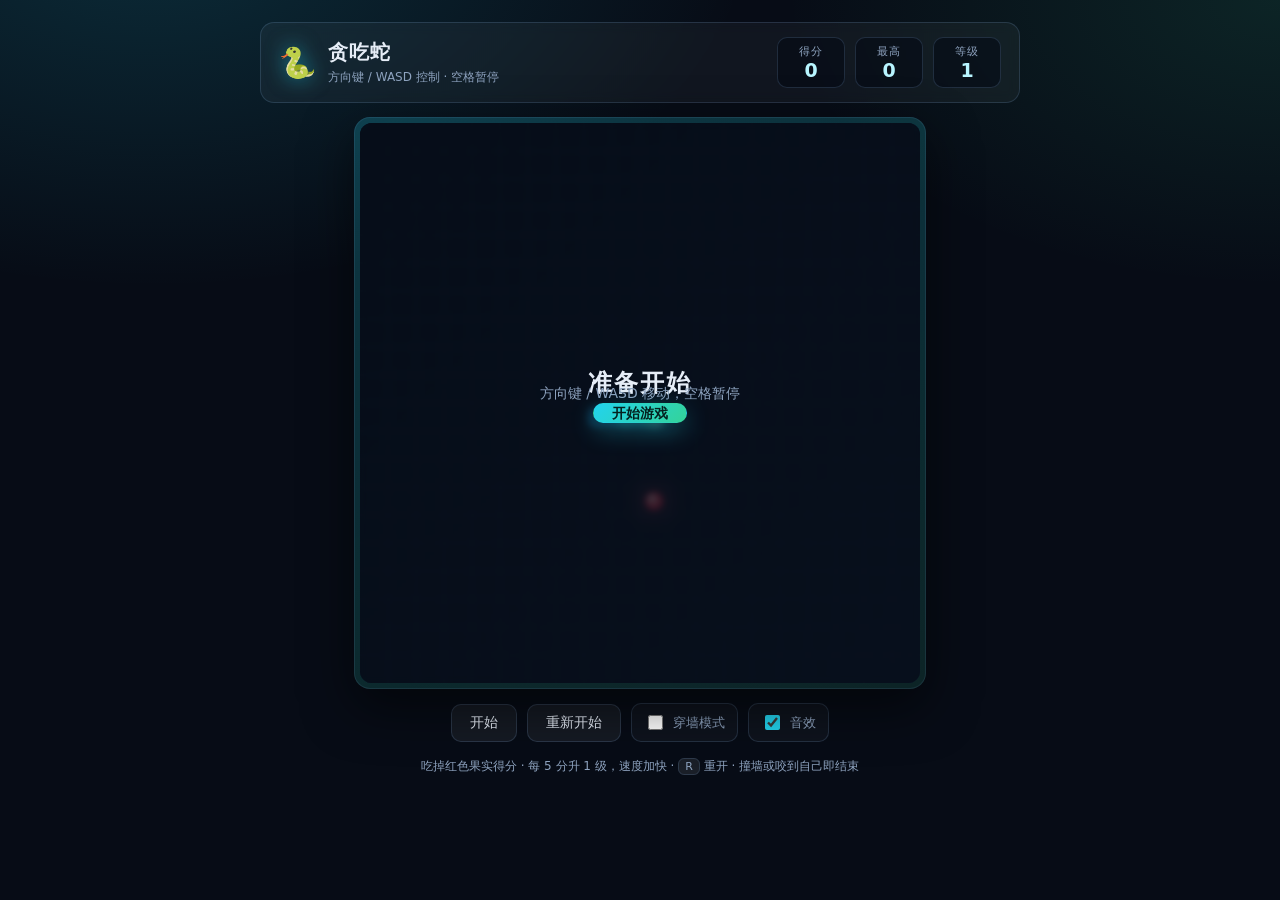
<file: sample-workspace/snake/index.html>
<!DOCTYPE html>
<html lang="zh-CN">
<head>
<meta charset="utf-8">
<meta name="viewport" content="width=device-width, initial-scale=1, maximum-scale=1, user-scalable=no">
<title>贪吃蛇 · Snake</title>
<link rel="stylesheet" href="style.css">
</head>
<body>
<main class="app">
  <header class="hud">
    <div class="brand">
      <span class="logo" aria-hidden="true">🐍</span>
      <div>
        <h1>贪吃蛇</h1>
        <p class="tagline">方向键 / WASD 控制 · 空格暂停</p>
      </div>
    </div>
    <div class="stats">
      <div class="stat"><span class="label">得分</span><strong id="score">0</strong></div>
      <div class="stat"><span class="label">最高</span><strong id="best">0</strong></div>
      <div class="stat"><span class="label">等级</span><strong id="level">1</strong></div>
    </div>
  </header>

  <div class="stage">
    <div class="board-wrap">
      <canvas id="board" width="400" height="400" aria-label="贪吃蛇游戏棋盘"></canvas>
      <div id="overlay" class="overlay">
        <h2 id="overlay-title">准备开始</h2>
        <p id="overlay-text">方向键 / WASD 移动，空格暂停</p>
        <button type="button" id="overlay-btn" class="btn primary">开始游戏</button>
      </div>
    </div>
  </div>

  <div class="controls">
    <button type="button" id="pause-btn" class="btn">暂停</button>
    <button type="button" id="restart-btn" class="btn">重新开始</button>
    <label class="toggle"><input type="checkbox" id="wrap-toggle"> 穿墙模式</label>
    <label class="toggle"><input type="checkbox" id="sound-toggle" checked> 音效</label>
  </div>

  <div class="dpad" aria-label="方向控制">
    <button type="button" class="dpad-btn up" data-dir="up" aria-label="上">▲</button>
    <button type="button" class="dpad-btn left" data-dir="left" aria-label="左">◀</button>
    <button type="button" class="dpad-btn down" data-dir="down" aria-label="下">▼</button>
    <button type="button" class="dpad-btn right" data-dir="right" aria-label="右">▶</button>
  </div>

  <footer class="hint">
    吃掉红色果实得分 · 每 5 分升 1 级，速度加快 · <kbd>R</kbd> 重开 · 撞墙或咬到自己即结束
  </footer>
</main>

<script src="js/engine.js"></script>
<script src="js/main.js"></script>
</body>
</html>
</file>
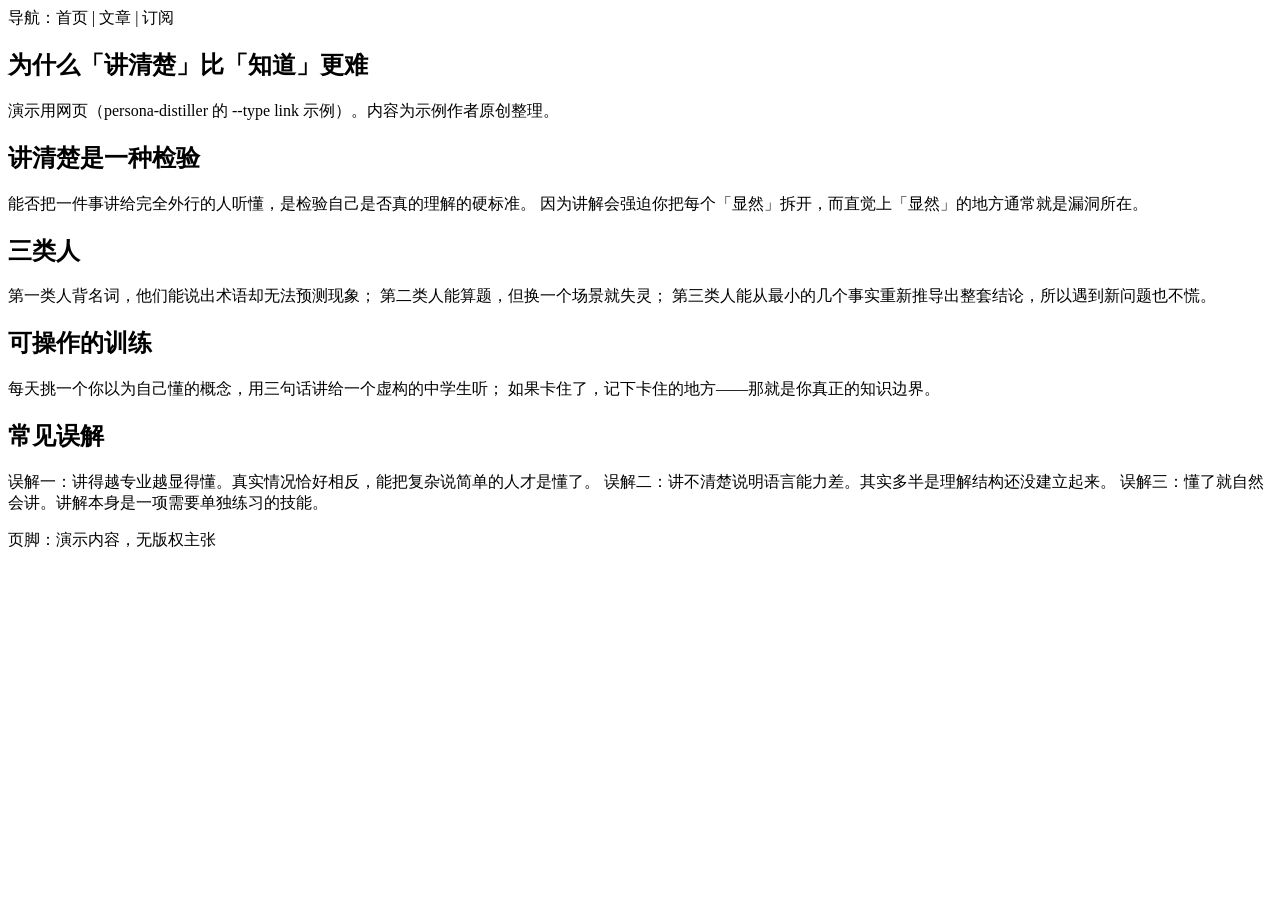
<file: sample-workspace/persona-distiller/examples/demo-corpus/web/reference-page.html>
<!DOCTYPE html>
<html lang="zh-CN">
<head>
  <meta charset="utf-8">
  <title>为什么「讲清楚」比「知道」更难 · 演示网页</title>
</head>
<body>
  <nav>导航：首页 | 文章 | 订阅</nav>
  <article>
    <h1>为什么「讲清楚」比「知道」更难</h1>
    <p>演示用网页（persona-distiller 的 --type link 示例）。内容为示例作者原创整理。</p>

    <h2>讲清楚是一种检验</h2>
    <p>能否把一件事讲给完全外行的人听懂，是检验自己是否真的理解的硬标准。
    因为讲解会强迫你把每个「显然」拆开，而直觉上「显然」的地方通常就是漏洞所在。</p>

    <h2>三类人</h2>
    <p>第一类人背名词，他们能说出术语却无法预测现象；
    第二类人能算题，但换一个场景就失灵；
    第三类人能从最小的几个事实重新推导出整套结论，所以遇到新问题也不慌。</p>

    <h2>可操作的训练</h2>
    <p>每天挑一个你以为自己懂的概念，用三句话讲给一个虚构的中学生听；
    如果卡住了，记下卡住的地方——那就是你真正的知识边界。</p>

    <h2>常见误解</h2>
    <p>误解一：讲得越专业越显得懂。真实情况恰好相反，能把复杂说简单的人才是懂了。
    误解二：讲不清楚说明语言能力差。其实多半是理解结构还没建立起来。
    误解三：懂了就自然会讲。讲解本身是一项需要单独练习的技能。</p>
  </article>
  <footer>页脚：演示内容，无版权主张</footer>
</body>
</html>
</file>
<file: sample-workspace/snake/style.css>
:root {
  --bg: #070c16;
  --panel: rgba(255, 255, 255, 0.045);
  --border: rgba(148, 197, 255, 0.16);
  --text: #e6edf7;
  --muted: #8ea3bf;
  --accent: #22d3ee;
  --accent-2: #34d399;
  --danger: #fb7185;
  --radius: 14px;
}

* { box-sizing: border-box; }

html, body {
  margin: 0;
  min-height: 100%;
}

body {
  background:
    radial-gradient(1000px 600px at 12% -8%, rgba(34, 211, 238, 0.16), transparent 60%),
    radial-gradient(900px 520px at 100% 0%, rgba(52, 211, 153, 0.12), transparent 55%),
    var(--bg);
  color: var(--text);
  font-family: "Segoe UI", "PingFang SC", "Microsoft YaHei", system-ui, -apple-system, sans-serif;
  -webkit-font-smoothing: antialiased;
  display: flex;
  justify-content: center;
  padding: 22px 16px 34px;
  touch-action: manipulation;
}

.app {
  width: 100%;
  max-width: 760px;
  display: flex;
  flex-direction: column;
  gap: 14px;
}

/* ---------- HUD ---------- */
.hud {
  display: flex;
  flex-wrap: wrap;
  gap: 14px;
  align-items: center;
  justify-content: space-between;
  padding: 14px 18px;
  background: var(--panel);
  border: 1px solid var(--border);
  border-radius: var(--radius);
  backdrop-filter: blur(6px);
}

.brand { display: flex; align-items: center; gap: 12px; }
.logo { font-size: 30px; line-height: 1; filter: drop-shadow(0 0 10px rgba(34, 211, 238, 0.5)); }
.hud h1 { margin: 0; font-size: 20px; letter-spacing: 0.06em; }
.tagline { margin: 3px 0 0; font-size: 12px; color: var(--muted); }

.stats { display: flex; gap: 10px; }
.stat {
  min-width: 68px;
  padding: 6px 12px;
  text-align: center;
  background: rgba(4, 10, 20, 0.55);
  border: 1px solid var(--border);
  border-radius: 10px;
}
.stat .label { display: block; font-size: 11px; color: var(--muted); letter-spacing: 0.08em; }
.stat strong { font-size: 19px; font-variant-numeric: tabular-nums; color: #b8f5ff; }

/* ---------- 棋盘 ---------- */
.stage { display: flex; justify-content: center; }

.board-wrap {
  position: relative;
  line-height: 0;
  border-radius: 16px;
  padding: 6px;
  background: linear-gradient(160deg, rgba(34, 211, 238, 0.22), rgba(52, 211, 153, 0.12));
  box-shadow: 0 18px 50px rgba(0, 0, 0, 0.55), 0 0 0 1px rgba(148, 197, 255, 0.1) inset;
}

#board {
  display: block;
  border-radius: 12px;
  background: #0b1424;
  touch-action: none;
}

.overlay {
  position: absolute;
  inset: 6px;
  border-radius: 12px;
  display: flex;
  flex-direction: column;
  align-items: center;
  justify-content: center;
  gap: 10px;
  padding: 18px;
  text-align: center;
  background: rgba(6, 12, 22, 0.78);
  backdrop-filter: blur(3px);
  transition: opacity 0.18s ease;
}

.overlay.hidden { opacity: 0; pointer-events: none; visibility: hidden; }
.overlay h2 { margin: 0; font-size: 24px; letter-spacing: 0.08em; }
.overlay p { margin: 0; color: var(--muted); font-size: 14px; }

/* ---------- 控件 ---------- */
.controls {
  display: flex;
  flex-wrap: wrap;
  gap: 10px;
  align-items: center;
  justify-content: center;
}

.btn {
  font: inherit;
  font-size: 14px;
  color: var(--text);
  padding: 9px 18px;
  border-radius: 10px;
  border: 1px solid var(--border);
  background: rgba(255, 255, 255, 0.06);
  cursor: pointer;
  transition: transform 0.12s ease, background 0.18s ease, border-color 0.18s ease;
}

.btn:hover { background: rgba(255, 255, 255, 0.12); border-color: rgba(148, 197, 255, 0.34); }
.btn:active { transform: translateY(1px); }
.btn:disabled { opacity: 0.45; cursor: not-allowed; }

.btn.primary {
  color: #04211f;
  font-weight: 700;
  border-color: transparent;
  background: linear-gradient(135deg, var(--accent), var(--accent-2));
  box-shadow: 0 8px 24px rgba(34, 211, 238, 0.3);
}

.toggle {
  display: inline-flex;
  align-items: center;
  gap: 7px;
  font-size: 13px;
  color: var(--muted);
  padding: 8px 12px;
  border: 1px solid var(--border);
  border-radius: 10px;
  background: rgba(255, 255, 255, 0.03);
  cursor: pointer;
  user-select: none;
}

.toggle input { accent-color: var(--accent); width: 15px; height: 15px; cursor: pointer; }

/* ---------- 虚拟方向键（触屏） ---------- */
.dpad {
  display: grid;
  grid-template-columns: repeat(3, 62px);
  grid-template-rows: repeat(3, 62px);
  gap: 8px;
  justify-content: center;
  grid-template-areas:
    ". up ."
    "left . right"
    ". down .";
  margin-top: 4px;
}

.dpad-btn {
  font-size: 18px;
  color: var(--text);
  border-radius: 14px;
  border: 1px solid var(--border);
  background: rgba(255, 255, 255, 0.05);
  cursor: pointer;
  touch-action: manipulation;
}

.dpad-btn:active { background: rgba(34, 211, 238, 0.25); }
.dpad-btn.up { grid-area: up; }
.dpad-btn.down { grid-area: down; }
.dpad-btn.left { grid-area: left; }
.dpad-btn.right { grid-area: right; }

@media (hover: hover) and (pointer: fine) {
  .dpad { display: none; }
}

.hint {
  text-align: center;
  font-size: 12px;
  color: var(--muted);
  line-height: 1.7;
}

kbd {
  font-family: inherit;
  font-size: 11px;
  padding: 1px 6px;
  border-radius: 6px;
  border: 1px solid var(--border);
  background: rgba(255, 255, 255, 0.08);
}

@media (max-width: 460px) {
  .hud { padding: 12px; gap: 10px; }
  .hud h1 { font-size: 17px; }
  .stat { min-width: 56px; padding: 5px 8px; }
  .stat strong { font-size: 16px; }
  .logo { font-size: 24px; }
}
</file>
